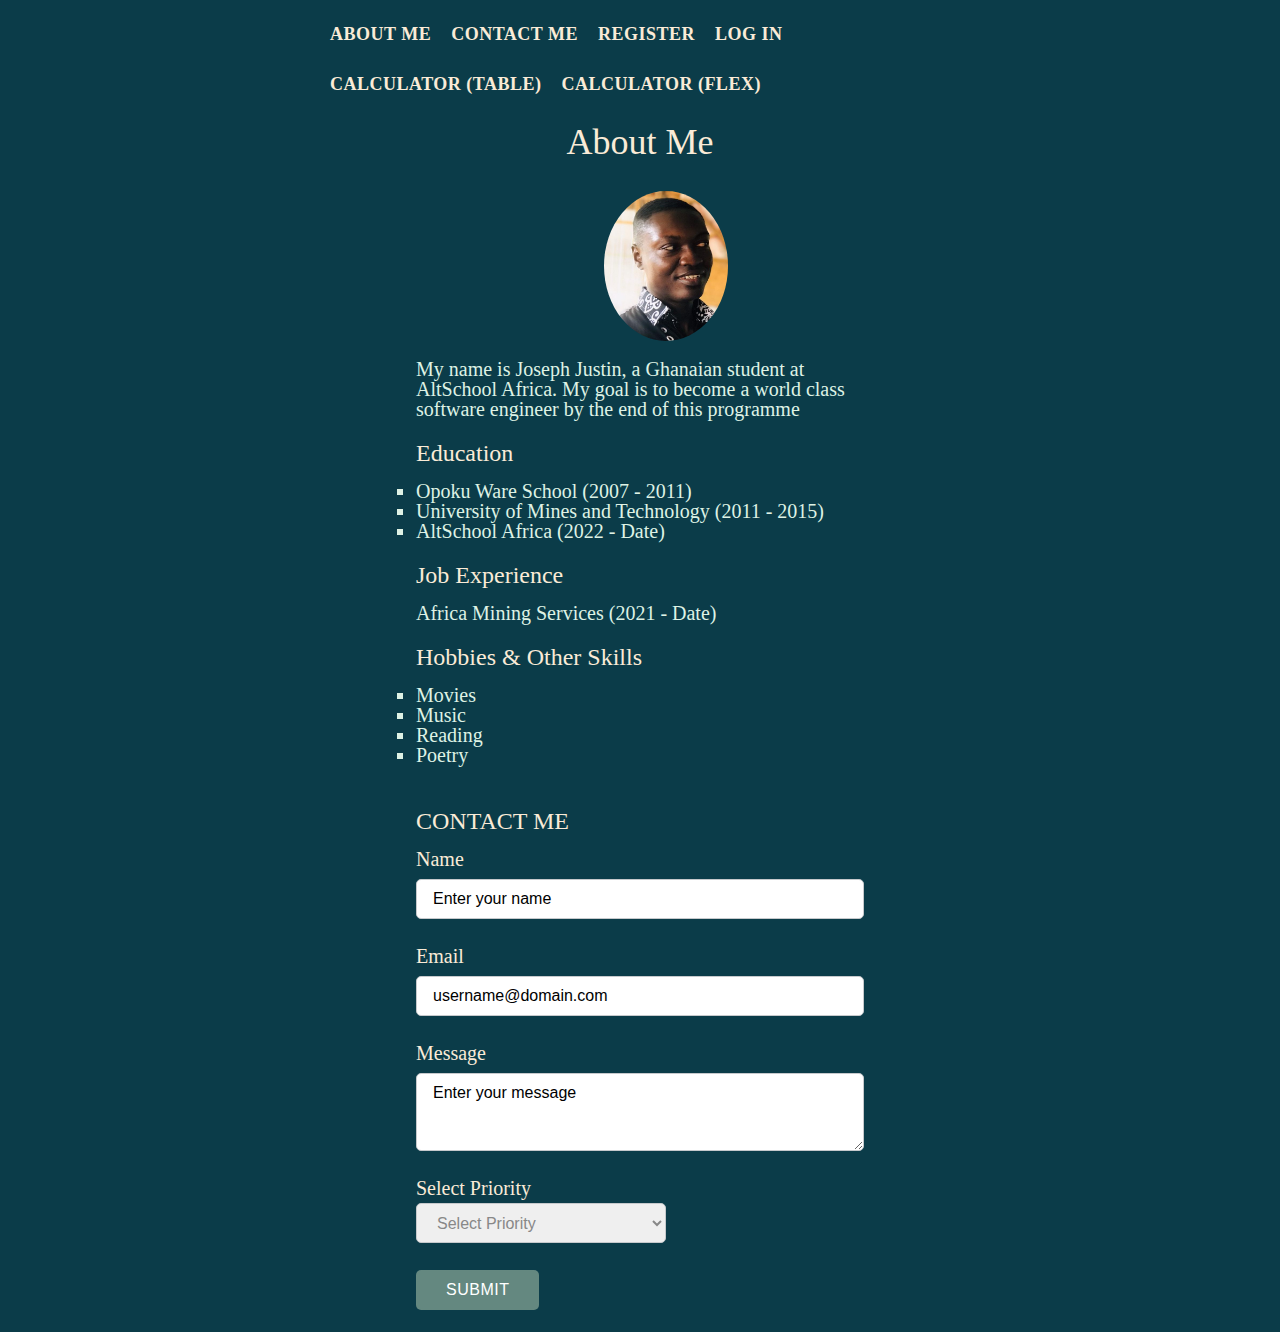
<file: index.html>
<!DOCTYPE html>
<html lang="en">
<head>
    <meta charset="UTF-8">
    <meta http-equiv="X-UA-Compatible" content="IE=edge">
    <meta name="viewport" content="width=device-width, initial-scale=1.0">
    <title>About Me</title>
    <link rel="stylesheet" href="style.css">
</head>
<body>
    <header>
        <nav>
            <ul class="nav-bar">
                <li><a href="#about-me">About Me</a></li>
                <li><a href="#contact-me">Contact Me</a></li>
                <li><a href="register.html">Register</a></li>
                <li><a href="log-in.html">Log In</a></li>
                <li><a href="calculator-table.html">Calculator (Table)</a></li>
                <li><a href="calculator-flex.html">Calculator (Flex)</a></li>
            </ul>
        </nav>
    </header>
    <section id="about-me">
        <h1>About Me</h1>
        <img src="img/img-1.jpg" alt="Image of Joseph Justin">
        <p>My name is Joseph Justin, a Ghanaian student at AltSchool Africa. My goal is to become a world class software engineer by the end of this programme</p>

        <h2>Education</h2>
        <ul class="list">
            <li>Opoku Ware School (2007 - 2011)</li>
            <li>University of Mines and Technology (2011 - 2015)</li>
            <li>AltSchool Africa (2022 - Date)</li>
        </ul>

        <h2>Job Experience</h2>
        <ul>
            <li>Africa Mining Services (2021 - Date)</li>
        </ul>

        <h2>Hobbies & Other Skills</h2>
        <ul class="list">
            <li>Movies</li>
            <li>Music</li>
            <li>Reading</li>
            <li>Poetry</li>
        </ul>
    </section>

    <section id="contact-me">
        <form action="" method="get">
            <fieldset class="register">
                <h2>CONTACT ME</h2> 
                <label>Name
                    <input type="text" name="name" required placeholder="Enter your name">
                </label>
                <label>Email
                    <input type="email" name="email" required placeholder="username@domain.com">
                </label>
                <label>Message
                    <textarea name="message" placeholder="Enter your message"></textarea>
                </label>
                <label>Select Priority
                    <select name="priority">
                        <option selected disabled hidden>Select Priority</option>
                        <option value="low">Low</option>
                        <option value="medium">Medium</option>
                        <option value="high">High</option>
                    </select>
                </label>
                <button class="btn btn-default" type="submit">Submit</button>
            </fieldset>
        </form>
    </section>
</body>
</html>
</file>
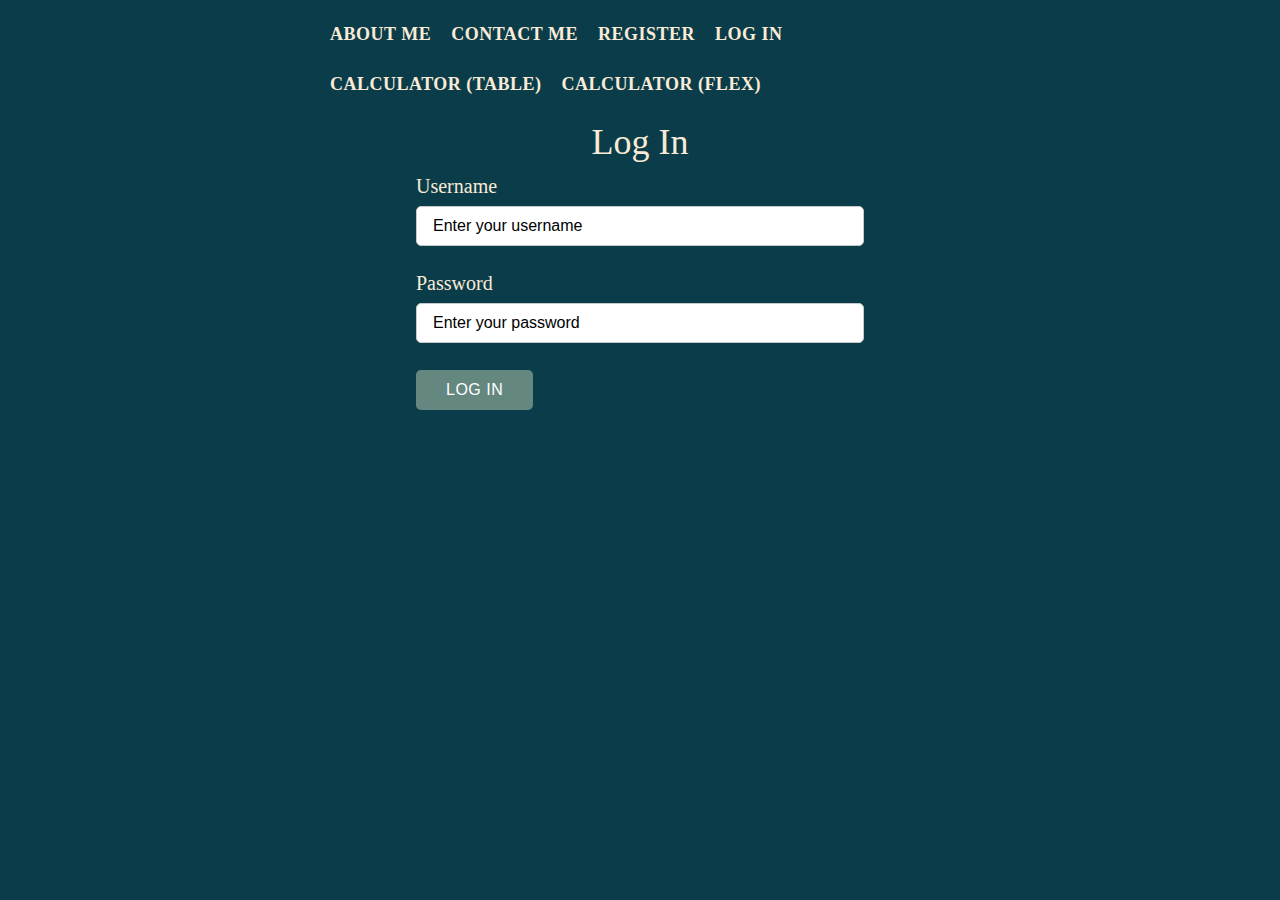
<file: log-in.html>
<!DOCTYPE html>
<html lang="en">
<head>
    <meta charset="UTF-8">
    <meta http-equiv="X-UA-Compatible" content="IE=edge">
    <meta name="viewport" content="width=device-width, initial-scale=1.0">
    <title>Log In</title>
    <link rel="stylesheet" href="style.css">
</head>
<body>
    <header>
        <nav>
            <ul class="nav-bar">
                <li><a href="index.html#about-me">About Me</a></li>
                <li><a href="index.html#contact-me">Contact Me</a></li>
                <li><a href="register.html">Register</a></li>
                <li><a href="log-in.html">Log In</a></li>
                <li><a href="calculator-table.html">Calculator (Table)</a></li>
                <li><a href="calculator-flex.html">Calculator (Flex)</a></li>
            </ul>
        </nav>
    </header>
    <h1>Log In</h1>
    <section id="log-in">
        <form action="" method="get">
            <fieldset>
                <label>Username<input type="text" name="username" placeholder="Enter your username"></label>
                <label>Password<input type="password" name="password" placeholder="Enter your password"></label>
                <button class="btn btn-default" type="submit">Log In</button>
            </fieldset>
        </form>
    </section>
</body>
</html>
</file>
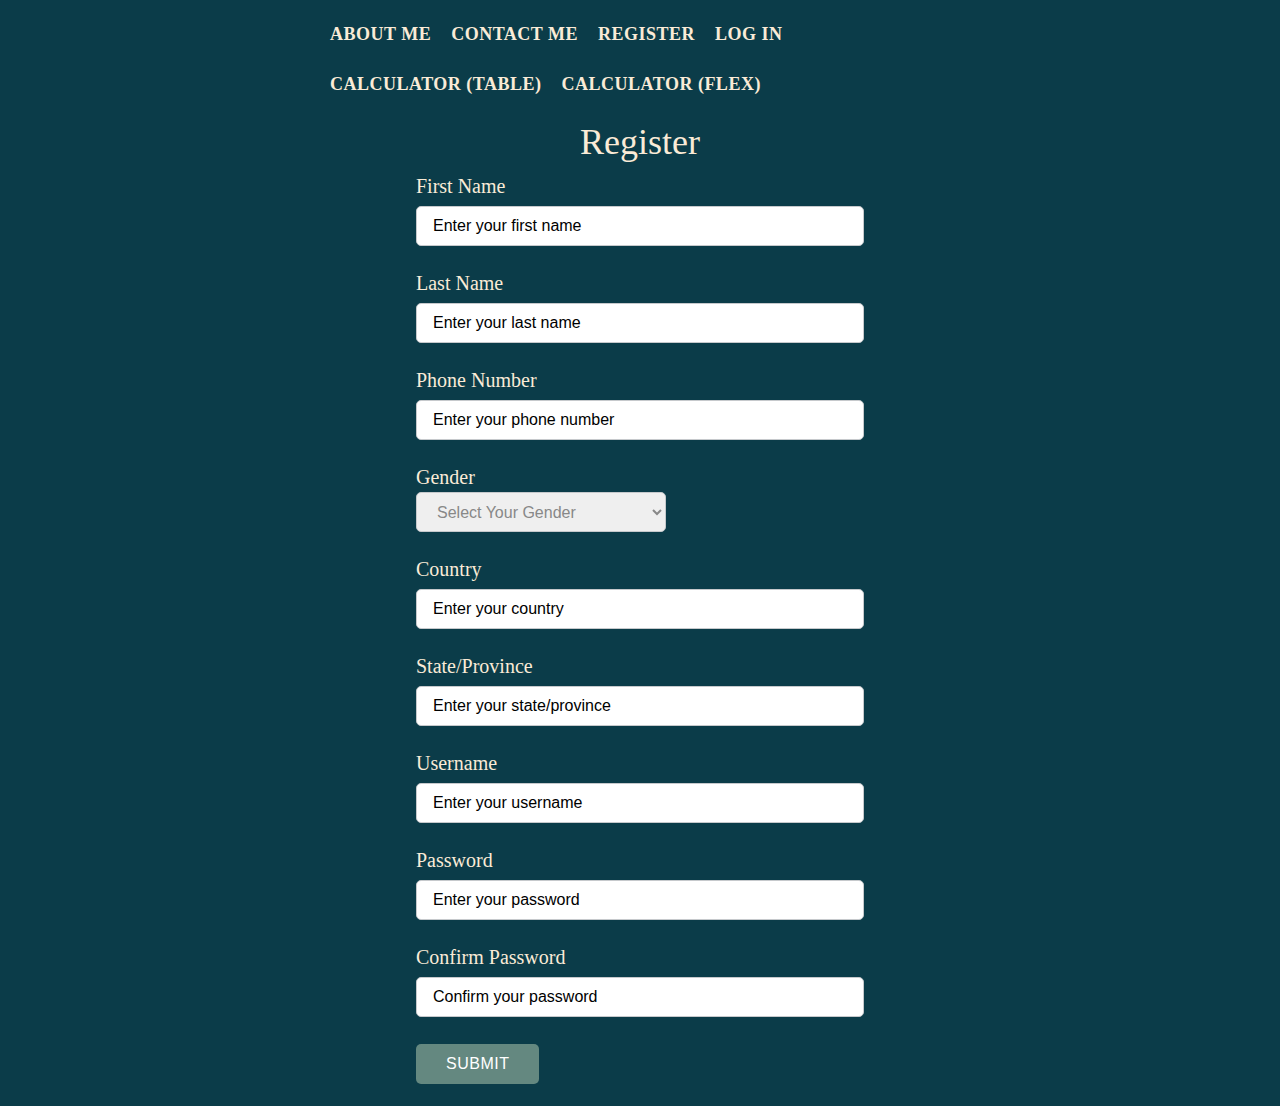
<file: register.html>
<!DOCTYPE html>
<html lang="en">
<head>
    <meta charset="UTF-8">
    <meta http-equiv="X-UA-Compatible" content="IE=edge">
    <meta name="viewport" content="width=device-width, initial-scale=1.0">
    <title>Register</title>
    <link rel="stylesheet" href="style.css">
</head>
<body>
    <header>
        <nav>
            <ul class="nav-bar">
                <li><a href="index.html#about-me">About Me</a></li>
                <li><a href="index.html#contact-me">Contact Me</a></li>
                <li><a href="register.html">Register</a></li>
                <li><a href="log-in.html">Log In</a></li>
                <li><a href="calculator-table.html">Calculator (Table)</a></li>
                <li><a href="#calculator-flex.html">Calculator (Flex)</a></li>
            </ul>
        </nav>
    </header>
    <h1>Register</h1>
    <section id="register">
        <form action="" method="get">
            <fieldset>
                <label>First Name<input type="text" name="firstName" placeholder="Enter your first name" required></label>
                <label>Last Name<input type="text" name="lastName" placeholder="Enter your last name" required></label>
                <label>Phone Number<input type="tel" name="phoneNumber" placeholder="Enter your phone number" required></label>
                <label>Gender<select name="gender">
                    <option disabled selected>Select Your Gender</option>
                    <option value="male">Male</option>
                    <option value="female">Female</option>
                </select></label>
                <label>Country<input type="text" name="country" placeholder="Enter your country"></label>
                <label>State/Province<input type="text" name="state" placeholder="Enter your state/province"></label>
                <label>Username<input type="text" name="username" placeholder="Enter your username" required></label>
                <label>Password<input type="text" name="password" placeholder="Enter your password" required></label>
                <label>Confirm Password<input type="text" name="confirm" placeholder="Confirm your password" required></label>
                <button class="btn btn-default" type="submit">Submit</button>
            </fieldset>
        </form>
    </section>
</body>
</html>
</file>
<file: style.css>
/* http://meyerweb.com/eric/tools/css/reset/ 
   v2.0 | 20110126
   License: none (public domain)
*/

html, body, div, span, applet, object, iframe,
h1, h2, h3, h4, h5, h6, p, blockquote, pre,
a, abbr, acronym, address, big, cite, code,
del, dfn, em, img, ins, kbd, q, s, samp,
small, strike, strong, sub, sup, tt, var,
b, u, i, center,
dl, dt, dd, ol, ul, li,
fieldset, form, label, legend,
table, caption, tbody, tfoot, thead, tr, th, td,
article, aside, canvas, details, embed, 
figure, figcaption, footer, header, hgroup, 
menu, nav, output, ruby, section, summary,
time, mark, audio, video {
	margin: 0;
	padding: 0;
	border: 0;
	font-size: 100%;
	font: inherit;
	vertical-align: baseline;
}
/* HTML5 display-role reset for older browsers */
article, aside, details, figcaption, figure, 
footer, header, hgroup, menu, nav, section {
	display: block;
}
body {
	line-height: 1;
}
ol, ul {
	list-style: none;
}
blockquote, q {
	quotes: none;
}
blockquote:before, blockquote:after,
q:before, q:after {
	content: '';
	content: none;
}
table {
	border-collapse: collapse;
	border-spacing: 0;
}

html {
    box-sizing: border-box;
}

*, *::before, *::after {
    box-sizing: inherit;
}

body {
	background: #0b3c49;
	color: #def2e5;
}

/*
  ========================================
  Navigation Bar
  ========================================
*/

.nav-bar {
	width: 50%;
	margin: 20px auto;
}

.nav-bar li {
	float:left;
	width: max-content;
	height: 50px;
	vertical-align: top;
	padding: 5px 10px;
	font-size: 18px;
	font-weight: 700;
	letter-spacing: .5px;
}

section, h1 {
	clear: left;
}

section {
	width: 35%;
	margin: 0 auto;
}
h1, h2 {
	color: antiquewhite;
}
h1 {
	margin-bottom: 12px;
	text-align: center;
}

h2, p, .list {
	margin-bottom: 6px;
}

h2 {
	margin-top: 12px;
}

h1 {
	font-size: 36px;
	line-height: 44px;
}

h2 {
	font-size: 24px;
	line-height: 44px;
}

p, li, label {
	font-size: 20px;
}

.list {
	list-style-type: square;
}

img {
	margin: 15px 42%;
	border-radius: 50%;
	height: 150px;
	display: inline-block;
	
}

section + section {
	margin-top: 22px;
}
/*
  ========================================
  Links
  ========================================
*/

a {
	text-transform: uppercase;
	text-decoration: none;
	color: #faebd7;
  }
  a:hover {
	color: rgb(212, 182, 143);
  }

/*
  ========================================
  Buttons
  ========================================
*/

.btn {
	border-radius: 5px;
	color: #fff;
	cursor: pointer;
	display: inline-block;
	font-weight: 400;
	letter-spacing: .5px;
	margin: 0;
	text-transform: uppercase;
  }
  .btn-default {
	border: 0;
	background: #648880;
	padding: 11px 30px;
	font-size: 16px;
  }
  .btn-default:hover {
	background: #77a198;
  }

  /*
  ========================================
  Register
  ========================================
*/
form {
	margin-bottom: 22px;
}

input,
select,
textarea {
	font: 300 16px/22px sans-serif;
}

label {
	color: antiquewhite;
	cursor: pointer;
	font-weight: 400;
}

input,
select,
 textarea
 {
	border: 1px solid #c6c9cc;
	border-radius: 5px;
	color: #888;
	display: block;
	margin: 10px 0 27px 0;
	padding: 8px 16px;
	width: 100%;
	outline: transparent;
}

select {
	height: 40px;
	width: 250px;
	margin: 5px 0 27px 0;;
}

textarea {
	height: 78px;
}

::placeholder, select option {
	color: #000;
}
/*
  ========================================
  Calculator
  ========================================
*/

table {
	width: 50%;
	margin: 0 auto;
}

td {
	padding-bottom: 22px;
	text-align: center;
	border-top: 1px solid #def2e5;
	border-left: 1px solid #def2e5;
	padding-top: 21px;
	font-size: 24px;
	font-weight: bold;
	color: white;
	margin: 0 auto;
}

tr:last-of-type {
	border-bottom: 1px solid #def2e5;
}

td:last-of-type {
	border-right: 1px solid #def2e5;
}

.display, .text-field {
	height: 100px;
}

.row {
	display: flex;
	margin: 0 auto;
	width: 50%;
	align-items: center;
	justify-content: space-around;
}

.row div {
	width: 50px;
	height: 50px;
	font-size: 24px;
	color: white;
	text-align: left;
}

.text-field {
	width: 50%;
	margin: 0 auto;
}

.row, .text-field {
	border: 1px solid white;
}

.row div {
	border-right: 1px solid white;
}

.row div:last-of-type{
	border-right: none;
}
</file>
